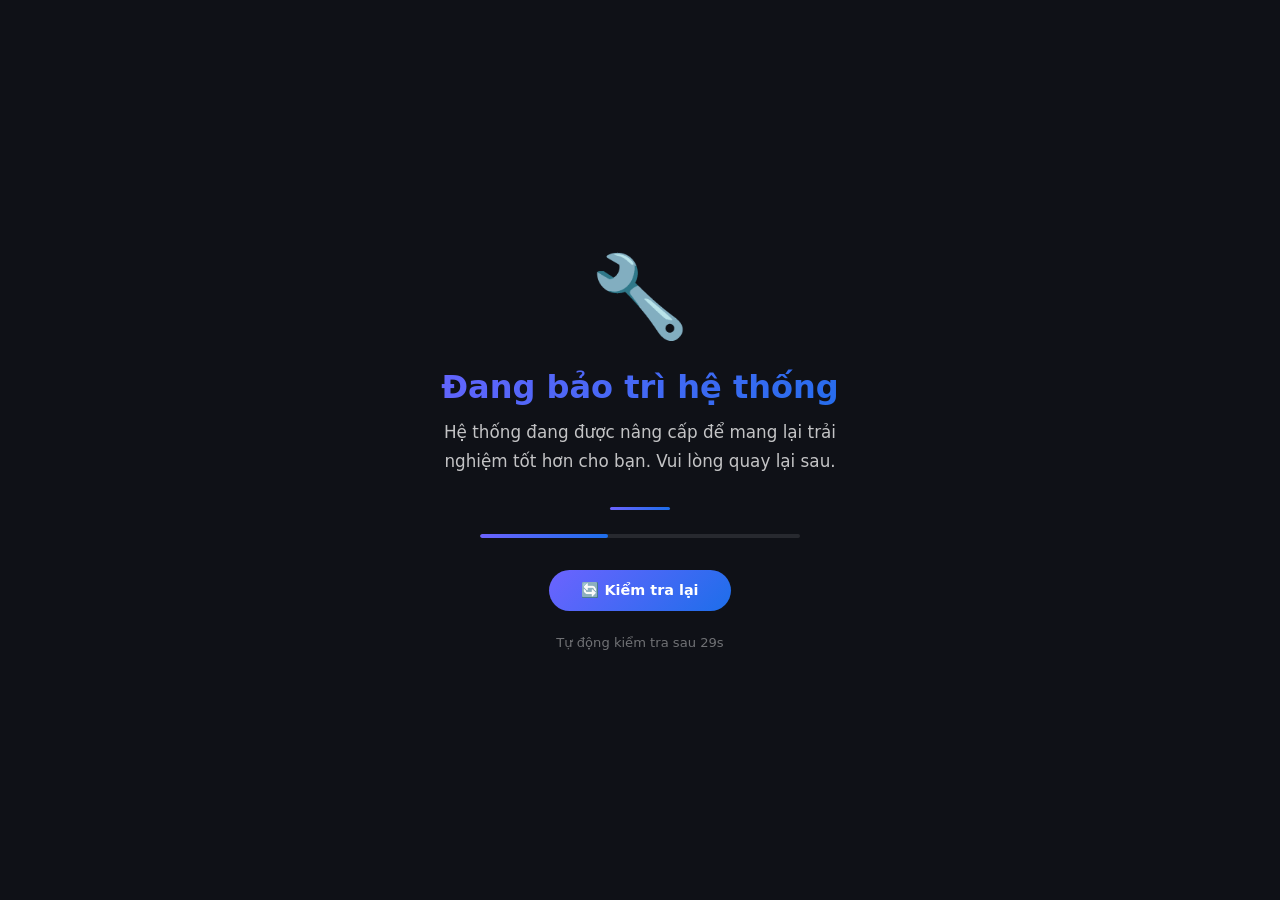
<file: vocabflow-fullstack-main/backend/maintenance.html>
<!DOCTYPE html>
<html lang="vi">
<head>
  <meta charset="UTF-8">
  <meta name="viewport" content="width=device-width, initial-scale=1.0">
  <title>VocabFlow — Đang bảo trì</title>
  <style>
    * { box-sizing: border-box; margin: 0; padding: 0; }
    body {
      font-family: 'Segoe UI', system-ui, sans-serif;
      background: #0f1117;
      color: white;
      min-height: 100vh;
      display: flex;
      align-items: center;
      justify-content: center;
      text-align: center;
      padding: 2rem;
    }
    .card {
      max-width: 520px;
      width: 100%;
    }
    .icon {
      font-size: 5rem;
      margin-bottom: 1.5rem;
      animation: pulse 2s ease-in-out infinite;
    }
    @keyframes pulse {
      0%, 100% { transform: scale(1); }
      50% { transform: scale(1.08); }
    }
    h1 {
      font-size: 2rem;
      font-weight: 800;
      margin-bottom: 0.75rem;
      background: linear-gradient(135deg, #6c63ff, #1d6eea);
      -webkit-background-clip: text;
      -webkit-text-fill-color: transparent;
      background-clip: text;
    }
    .msg {
      font-size: 1.05rem;
      opacity: 0.75;
      line-height: 1.7;
      margin-bottom: 1rem;
      max-width: 420px;
      margin-left: auto;
      margin-right: auto;
    }
    .eta {
      font-size: 0.88rem;
      opacity: 0.5;
      margin-bottom: 2rem;
    }
    .divider {
      width: 60px;
      height: 3px;
      background: linear-gradient(90deg, #6c63ff, #1d6eea);
      border-radius: 999px;
      margin: 1.5rem auto;
    }
    .progress-bar {
      width: 100%;
      max-width: 320px;
      height: 4px;
      background: rgba(255,255,255,0.1);
      border-radius: 999px;
      margin: 0 auto 2rem;
      overflow: hidden;
    }
    .progress-fill {
      height: 100%;
      background: linear-gradient(90deg, #6c63ff, #1d6eea);
      border-radius: 999px;
      animation: loading 2s ease-in-out infinite;
      width: 40%;
    }
    @keyframes loading {
      0%   { transform: translateX(-100%); }
      50%  { transform: translateX(150%); }
      100% { transform: translateX(-100%); }
    }
    .refresh-btn {
      background: linear-gradient(135deg, #6c63ff, #1d6eea);
      color: white;
      border: none;
      padding: 0.75rem 2rem;
      border-radius: 999px;
      font-size: 0.9rem;
      font-weight: 700;
      cursor: pointer;
      font-family: inherit;
      transition: opacity .2s;
      margin-bottom: 1.5rem;
    }
    .refresh-btn:hover { opacity: 0.85; }
    .countdown {
      font-size: 0.82rem;
      opacity: 0.4;
    }
  </style>
</head>
<body>
  <div class="card">
    <div class="icon">🔧</div>
    <h1>Đang bảo trì hệ thống</h1>
    <p class="msg" id="maint-msg">Hệ thống đang được nâng cấp để mang lại trải nghiệm tốt hơn cho bạn. Vui lòng quay lại sau.</p>
    <p class="eta" id="maint-eta"></p>
    <div class="divider"></div>
    <div class="progress-bar"><div class="progress-fill"></div></div>
    <button class="refresh-btn" onclick="checkAndRefresh()">🔄 Kiểm tra lại</button>
    <p class="countdown" id="countdown"></p>
  </div>

  <script>
    const API = window.location.hostname === 'localhost' || window.location.hostname === '127.0.0.1'
      ? 'http://127.0.0.1:5000/api'
      : 'https://backend-late-bird-6083.fly.dev/api';

    // Nhận thông tin từ URL params (truyền từ index.html khi redirect)
    const params = new URLSearchParams(window.location.search);
    const msgParam = params.get('msg');
    const etaParam = params.get('eta');
    if (msgParam) document.getElementById('maint-msg').textContent = decodeURIComponent(msgParam);
    if (etaParam) document.getElementById('maint-eta').textContent = 'Dự kiến hoàn thành: ' + decodeURIComponent(etaParam);

    // Auto-check mỗi 30s
    let autoCheckTimer = 30;
    const cdEl = document.getElementById('countdown');
    function tick() {
      autoCheckTimer--;
      if (autoCheckTimer <= 0) {
        autoCheckTimer = 30;
        checkServer();
      }
      cdEl.textContent = `Tự động kiểm tra sau ${autoCheckTimer}s`;
    }
    setInterval(tick, 1000);

    async function checkServer() {
      try {
        const res = await fetch(API + '/protected').catch(() => null);
        if (!res) return;
        if (res.status !== 503) {
          // Server up — về trang chính
          window.location.href = '/';
        }
      } catch {}
    }

    async function checkAndRefresh() {
      const btn = document.querySelector('.refresh-btn');
      btn.textContent = '⏳ Đang kiểm tra...';
      btn.disabled = true;
      try {
        const res = await fetch(API + '/protected').catch(() => null);
        if (res && res.status !== 503) {
          window.location.href = '/';
          return;
        }
        btn.textContent = '🔧 Vẫn đang bảo trì';
        setTimeout(() => { btn.textContent = '🔄 Kiểm tra lại'; btn.disabled = false; }, 2000);
      } catch {
        btn.textContent = '🔄 Kiểm tra lại';
        btn.disabled = false;
      }
    }
  </script>
</body>
</html>
</file>
